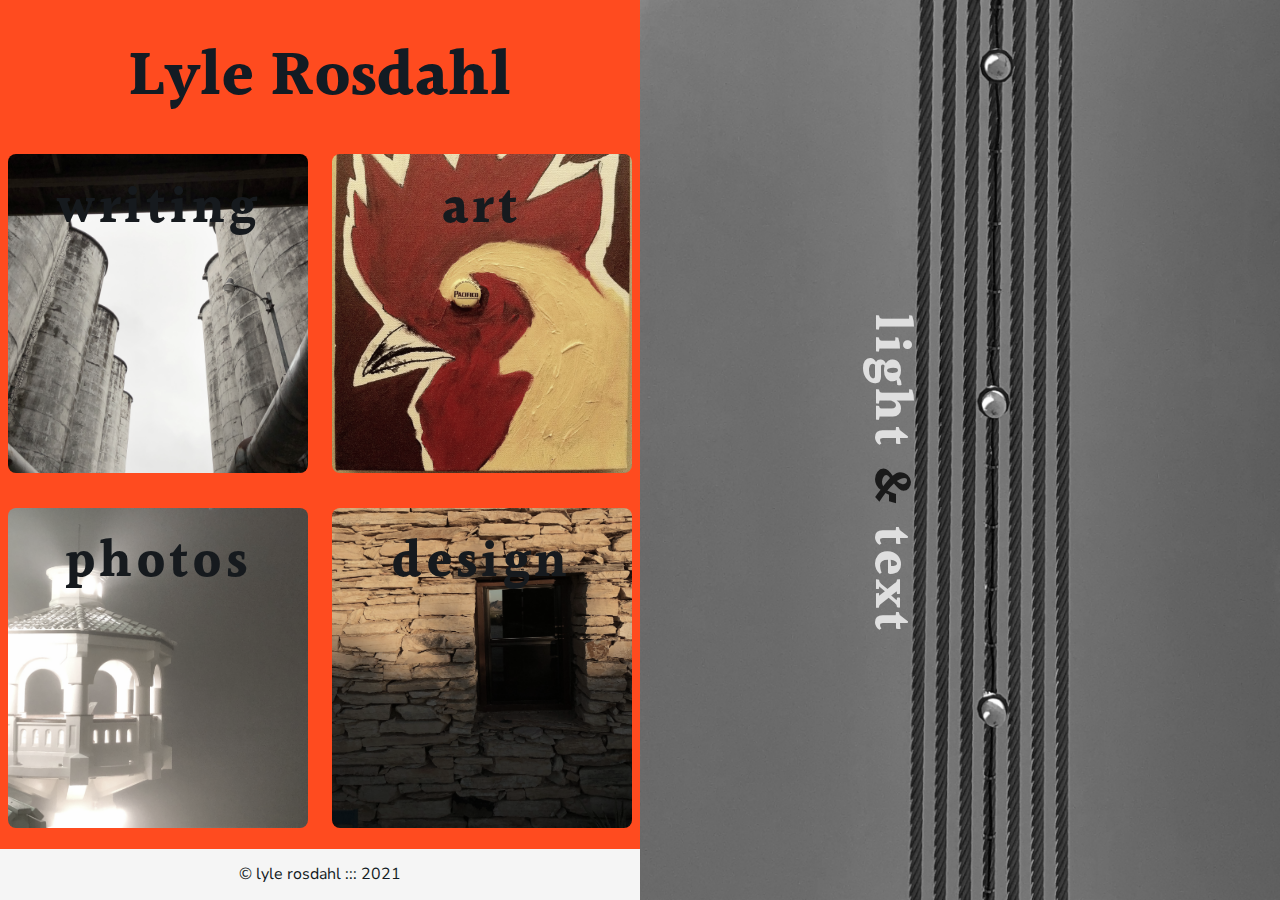
<file: index.html>
<!DOCTYPE html><html lang="en"><head><meta charset="UTF-8"><meta name="viewport" content="width=device-width,initial-scale=1"><meta http-equiv="X-UA-Compatible" content="ie=edge"><link href="https://fonts.googleapis.com/css?family=Halant:400,700|Nunito+Sans:400,700&display=swap" rel="stylesheet"><link rel="stylesheet" href="css/main.css"><title>Lyle Rosdahl :: Miscellanea</title></head><body id="home"><div class="content"><header><h1 class="title">Lyle Rosdahl</h1></header><section class="card" id="writing"><a href="writing.html"><h2>writing</h2></a></section><section class="card" id="art"><a href="art.html"><h2>art</h2></a></section><section class="card" id="photos"><a href="photos.html"><h2>photos</h2></a></section><section class="card" id="design"><a href="design.html"><h2>design</h2></a></section><footer><p>&copy; lyle rosdahl ::: 2021</p></footer></div><div class="image"><h2><span id="light">light</span> & <span id="text">text</span></h2></div><script src="https://code.jquery.com/jquery-3.4.1.min.js" integrity="sha256-CSXorXvZcTkaix6Yvo6HppcZGetbYMGWSFlBw8HfCJo=" crossorigin="anonymous"></script><script src="js/lib/lettering.min.js"></script><script src="js/main.min.js"></script></body></html>
</file>
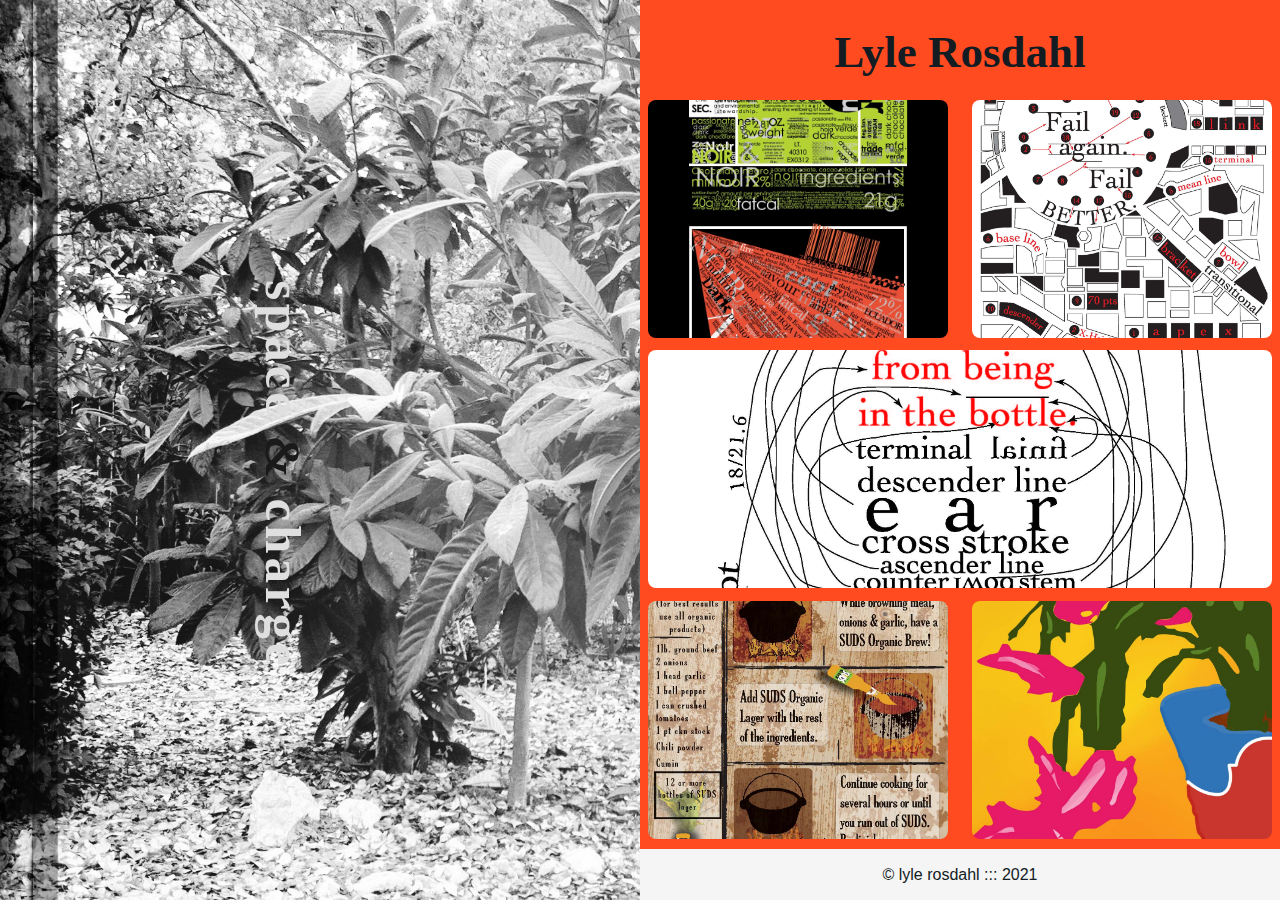
<file: design.html>
<!DOCTYPE html><html lang="en"><head><meta charset="UTF-8"><meta name="viewport" content="width=device-width,initial-scale=1"><meta http-equiv="X-UA-Compatible" content="ie=edge"><title>Design :: LyleRosdahl</title><link rel="stylesheet" href="css/main.css"></head><body id="design"><div class="image"><h2><span id="light">space</span> & <span id="text">charge</span></h2></div><div class="content"><header><a href="index.html"><h1 class="title">Lyle Rosdahl</h1></a></header><a href="img/chocolateNoir.jpg" class="card" id="chocolate" data-lightbox="designs"></a> <a href="img/city.jpg" class="card" id="city" data-lightbox="designs"></a> <a href="img/djini.jpg" class="card" id="djini" data-lightbox="designs"></a> <a href="img/chiliRecipePoster.jpg" class="card" id="chili" data-lightbox="designs"></a> <a href="img/warmWishes.jpg" class="card" id="warm" data-lightbox="designs"></a><footer><p>&copy; lyle rosdahl ::: 2021</p></footer></div><script src="https://code.jquery.com/jquery-3.4.1.min.js" integrity="sha256-CSXorXvZcTkaix6Yvo6HppcZGetbYMGWSFlBw8HfCJo=" crossorigin="anonymous"></script><script src="js/lib/lightbox.min.js"></script><script>lightbox.option({
            'wrapAround': true
        });</script><script src="js/main.min.js"></script></body></html>
</file>
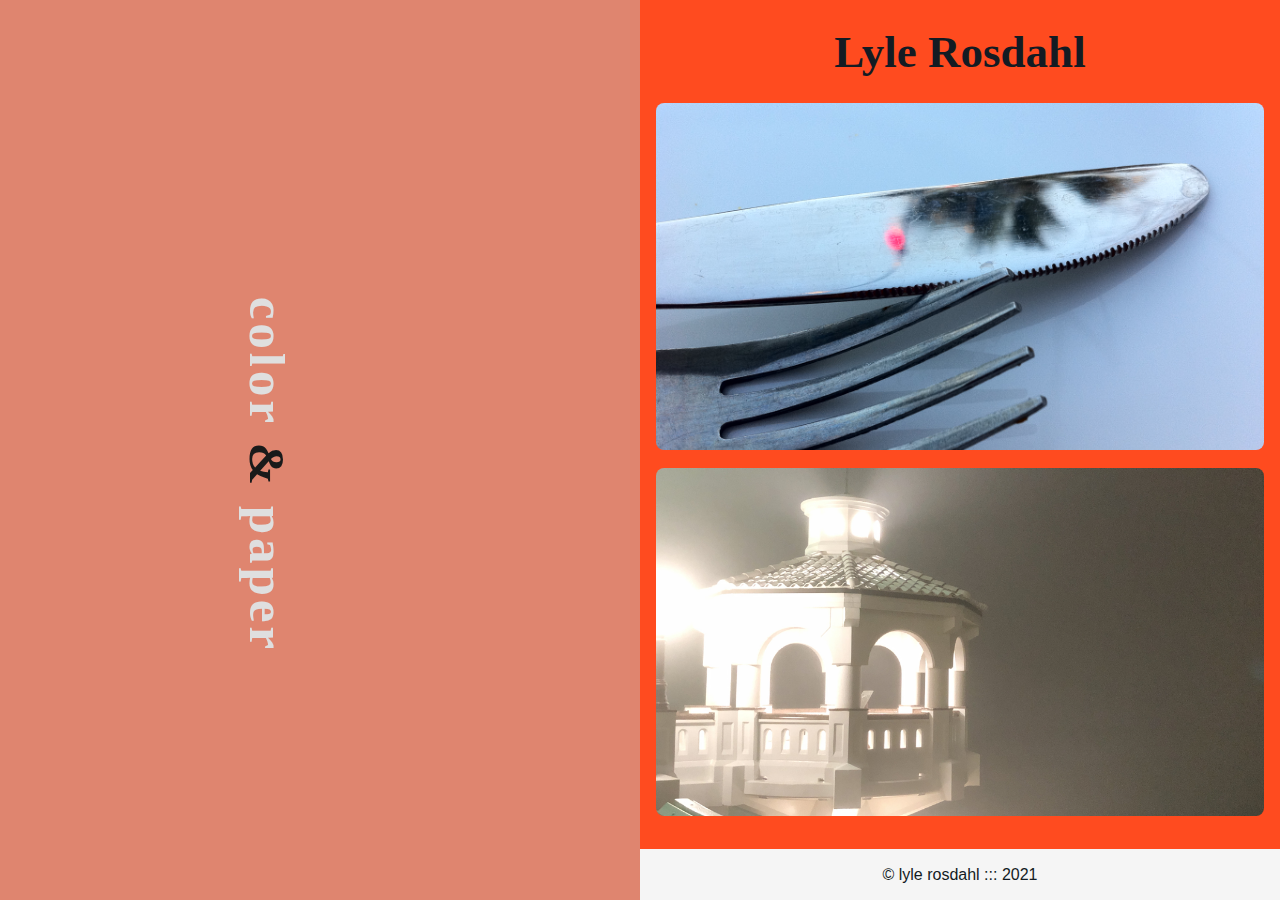
<file: photos.html>
<!DOCTYPE html><html lang="en"><head><meta charset="UTF-8"><meta name="viewport" content="width=device-width,initial-scale=1"><meta http-equiv="X-UA-Compatible" content="ie=edge"><title>Photos :: LyleRosdahl</title><link rel="stylesheet" href="css/main.css"></head><body id="photos"><div id="video-wrapper" class="image"><div id="bgndVideo" class="player" data-property="{ videoURL:'https://youtu.be/G8m9U-BuLnY', }"><h2><span id="light">color</span> & <span id="text">paper</span></h2></div><div class="color-overlay"></div></div><div class="content"><header><a href="index.html"><h1 class="title">Lyle Rosdahl</h1></a></header><a href="img/evening.jpg" class="card" id="evening" data-lightbox="photos"></a> <a href="img/light.jpeg" class="card" id="light" data-lightbox="photos"></a> <a href="img/alley.jpeg" class="noshow" data-lightbox="photos"></a> <a href="img/bemused.jpg" class="noshow" data-lightbox="photos"></a> <a href="img/bird.jpg" class="noshow" data-lightbox="photos"></a> <a href="img/birdHouse.jpg" class="noshow" data-lightbox="photos"></a> <a href="img/blur.jpg" class="noshow" data-lightbox="photos"></a> <a href="img/cable.jpeg" class="noshow" data-lightbox="photos"></a> <a href="img/ceilingFan.jpg" class="noshow" data-lightbox="photos"></a> <a href="img/chainLink.jpg" class="noshow" data-lightbox="photos"></a> <a href="img/chicharra.jpg" class="noshow" data-lightbox="photos"></a> <a href="img/claw.jpg" class="noshow" data-lightbox="photos"></a> <a href="img/cloggers.jpg" class="noshow" data-lightbox="photos"></a> <a href="img/clouds.jpg" class="noshow" data-lightbox="photos"></a> <a href="img/crust.jpg" class="noshow" data-lightbox="photos"></a> <a href="img/deadChicken.jpg" class="noshow" data-lightbox="photos"></a> <a href="img/deadEnd.jpg" class="noshow" data-lightbox="photos"></a> <a href="img/design.jpeg" class="noshow" data-lightbox="photos"></a> <a href="img/desk.jpg" class="noshow" data-lightbox="photos"></a> <a href="img/doors.jpg" class="noshow" data-lightbox="photos"></a> <a href="img/eveningSky.jpg" class="noshow" data-lightbox="photos"></a> <a href="img/exPrez.jpg" class="noshow" data-lightbox="photos"></a> <a href="img/fanInTriplicate.jpg" class="noshow" data-lightbox="photos"></a> <a href="img/ganesha.jpg" class="noshow" data-lightbox="photos"></a> <a href="img/ghostSunflowers.jpg" class="noshow" data-lightbox="photos"></a> <a href="img/highWindows.jpg" class="noshow" data-lightbox="photos"></a> <a href="img/library.jpg" class="noshow" data-lightbox="photos"></a> <a href="img/metalTree.jpg" class="noshow" data-lightbox="photos"></a> <a href="img/mimosa.jpg" class="noshow" data-lightbox="photos"></a> <a href="img/monolith.jpg" class="noshow" data-lightbox="photos"></a> <a href="img/petShop.jpg" class="noshow" data-lightbox="photos"></a> <a href="img/poleKey.jpg" class="noshow" data-lightbox="photos"></a> <a href="img/redWater.jpg" class="noshow" data-lightbox="photos"></a> <a href="img/seasky.jpg" class="noshow" data-lightbox="photos"></a> <a href="img/siding.jpg" class="noshow" data-lightbox="photos"></a> <a href="img/silos.jpeg" class="noshow" data-lightbox="photos"></a> <a href="img/subway.jpg" class="noshow" data-lightbox="photos"></a> <a href="img/subway2.jpg" class="noshow" data-lightbox="photos"></a> <a href="img/sunflower.jpg" class="noshow" data-lightbox="photos"></a> <a href="img/tower.jpg" class="noshow" data-lightbox="photos"></a> <a href="img/train.jpg" class="noshow" data-lightbox="photos"></a> <a href="img/yucca.jpg" class="noshow" data-lightbox="photos"></a><footer><p>&copy; lyle rosdahl ::: 2021</p></footer></div><script src="https://code.jquery.com/jquery-3.4.1.min.js" integrity="sha256-CSXorXvZcTkaix6Yvo6HppcZGetbYMGWSFlBw8HfCJo=" crossorigin="anonymous"></script><script src="js/lib/lightbox.min.js"></script><script>lightbox.option({
            'wrapAround': true
        });</script><script src="js/lib/jquery.mb.YTPlayer.min.js"></script><script src="js/main.min.js"></script></body></html>
</file>
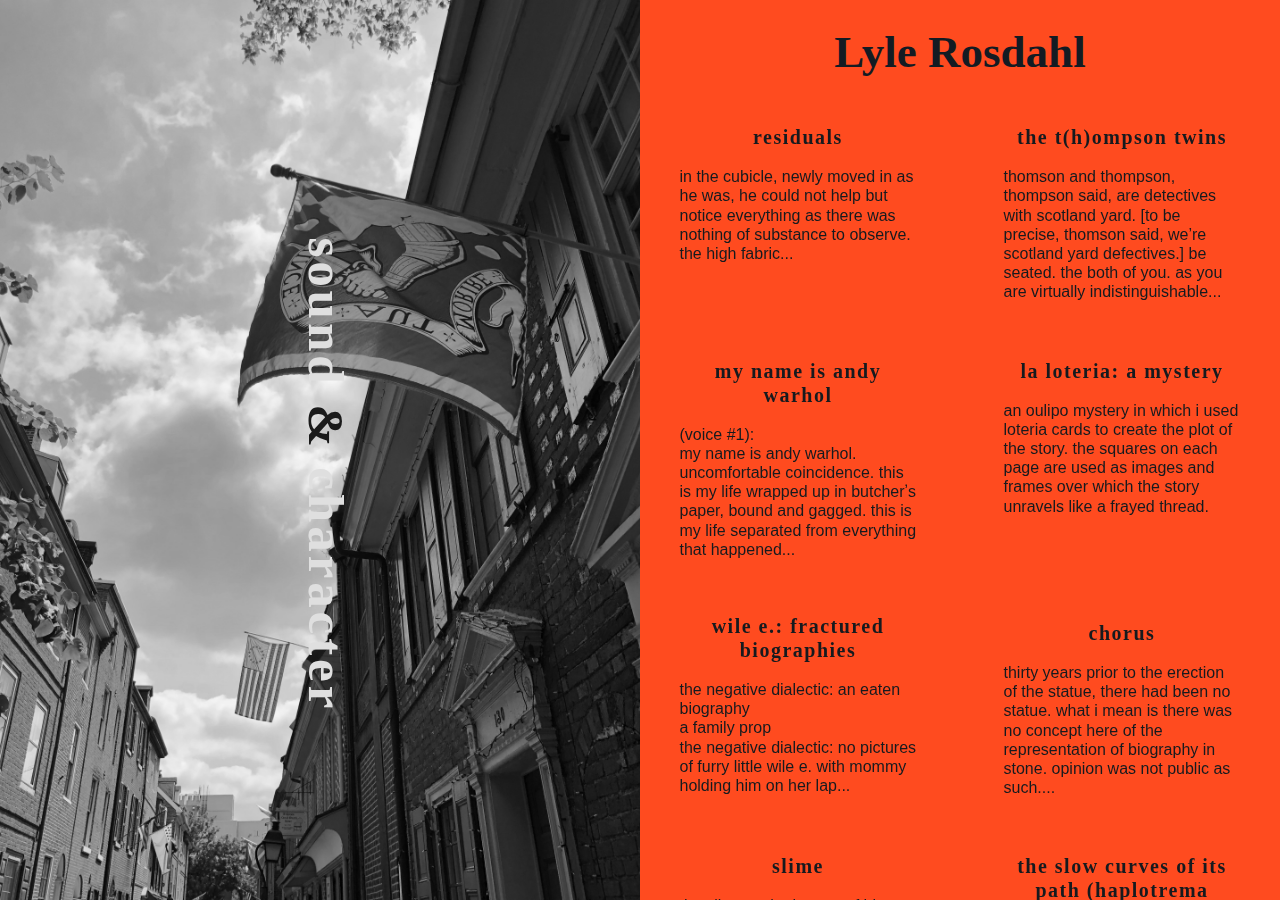
<file: writing.html>
<!DOCTYPE html><html lang="en"><head><meta charset="UTF-8"><meta name="viewport" content="width=device-width,initial-scale=1"><meta http-equiv="X-UA-Compatible" content="ie=edge"><title>Writing :: LyleRosdahl</title><link rel="stylesheet" href="css/main.css"></head><body id="writing"><div class="image"><h2><span id="light">sound</span> & <span id="text">character</span></h2></div><div class="content"><header><a href="index.html"><h1 class="title">Lyle Rosdahl</h1></a></header><section class="card" id="residuals"><a href="http://www.frenchandmichigan.com/reading/residuals" target="_blank"><h2>residuals</h2><p>in the cubicle, newly moved in as he was, he could not help but notice everything as	there was nothing of substance to observe. the high fabric...</p></a></section><section class="card" id="twins"><a href="writing/the_thom(p)son_twins.pdf" target="_blank"><h2>the t(h)ompson twins</h2><p>thomson and thompson, thompson said, are detectives with scotland yard. [to be precise, thomson said, we’re scotland yard defectives.] be seated. the both of you. as you are virtually indistinguishable...</p></a></section><section class="card" id="warhol"><a href="writing/my_name_is_andy_warhol.pdf" target="_blank"><h2>my name is andy warhol</h2><p>(voice #1):<br>my name is andy warhol. uncomfortable coincidence. this is my life wrapped up in butcherʼs paper, bound and gagged. this is my life separated from everything that happened...</p></a></section><section class="card" id="loteria"><a href="writing/loteria_mystery.pdf" target="_blank"><h2>la loteria: a mystery</h2><p>an oulipo mystery in which i used loteria cards to create the plot of the story. the squares on each page are used as images and frames over which the story unravels like a frayed thread.</p></a></section><section class="card" id="fractured"><a href="writing/wile_e_fractured_biographies.pdf" target="_blank"><h2>wile e.: fractured biographies</h2><p>the negative dialectic: an eaten biography<br>a family prop<br>the negative dialectic: no pictures of furry little wile e. with mommy holding him on her lap...</p></a></section><section class="card" id="chorus"><!--<a href="http://www.leafscape.org/press1/v4n3/rosdahl.html" target="_blank">--><h2>chorus</h2><p>thirty years prior to the erection of the statue, there had been no statue. what i mean is there was no concept here of the representation of biography in stone. opinion was not public as such....</p><!--</a>--></section><section class="card" id="slime"><a href="http://espressostories.com/story.php?story=3949" target="_blank"><h2>slime</h2><p>the slime at the bottom of his coffee cup turned out to be his very soul.</p></a></section><section class="card" id="curves"><a href="http://www.leafscape.org/press1/v4n1/rosdahl.html" target="_blank"><h2>the slow curves of its path <i>(haplotrema concavum)</i></h2><p>the snail had been moving along the garden wall for over an hour. since she started watching it. she found the smooth, slow curves of its path soothing. she watched the way that the trail gradually dried up, so slowly that you couldn’t see it finally dry...</p></a></section><footer><p>&copy; lyle rosdahl ::: 2021</p></footer></div></body></html>
</file>
<file: css/main.css>
html,body,div,span,applet,object,iframe,h1,h2,h3,h4,h5,h6,p,blockquote,pre,a,abbr,acronym,address,big,cite,code,del,dfn,em,img,ins,kbd,q,s,samp,small,strike,strong,sub,sup,tt,var,b,u,i,center,dl,dt,dd,ol,ul,li,fieldset,form,label,legend,table,caption,tbody,tfoot,thead,tr,th,td,article,aside,canvas,details,embed,figure,figcaption,footer,header,hgroup,menu,nav,output,ruby,section,summary,time,mark,audio,video{margin:0;padding:0;border:0;font:inherit;font-size:100%;vertical-align:baseline}article,aside,details,figcaption,figure,footer,header,hgroup,menu,nav,section{display:block}body{line-height:0}ol,ul{list-style:none}blockquote,q{quotes:none}blockquote:before,blockquote:after,q:before,q:after{content:'';content:none}table{border-collapse:collapse;border-spacing:0}html{color:#131B23;font-size:16px}body{background-color:#ff4b1f;font-family:'Nunito Sans', sans-serif}h1,h2,h3,h4,h5,h6{font-family:'Halant', serif;font-weight:700;margin:.5rem 0;padding:.5rem 0;text-align:center}h1{font-size:10vw;padding-top:.5em}h2{font-size:4.5vw;letter-spacing:.15ch;padding-bottom:.5em}p{font-size:inherit}a{text-decoration:none;color:#131B23;transition:all 0.5s ease}header>a{height:100%;width:100%}a:hover{color:#C9F51E}.image{display:none}.content{align-items:center;display:flex;flex-direction:column;height:100vh}header,section,footer{line-height:1.2}header,footer{align-items:center;display:flex;flex-direction:column;width:100%}header{flex:2}footer{background-color:whitesmoke;flex:1;padding:1rem 0}section{background-position:bottom;background-repeat:no-repeat;background-size:cover;display:flex;-webkit-filter:grayscale(50%);filter:grayscale(50%);flex:4 1 auto;justify-content:center}.card{border-radius:.5rem;padding-top:.5rem;width:100%}.image span{color:#E7DFC6}.card a{height:100%;width:100%}.noshow{display:none}#home section#writing{background-image:url("../img/silos.jpeg")}#home section#art{background-image:url("../img/rooster.jpg")}#home section#photos{background-image:url("../img/light.jpeg")}#home section#design{background-image:url("../img/design.jpeg")}#writing section{width:75%}#writing section p{display:none}#writing footer{margin-top:.5rem}body#art .card,body#photos .card,body#design .card{height:100%}body#art a#meanwhile{background:center/cover no-repeat url(../img/meanwhile.jpg)}body#art a#fortune-cookie{background:center/cover no-repeat url(../img/fortuneCookie.jpg)}body#art a#rooster{background:center/cover no-repeat url(../img/rooster.jpg)}body#art a#eyes{background:center/cover no-repeat url(../img/eyes.jpg)}body#art a#inky-eyes{background:center/cover no-repeat url(../img/inkyEyes.jpg)}body#photos a#evening{background:center/cover no-repeat url(../img/evening.jpg)}body#photos a#light{background:center/cover no-repeat url(../img/light.jpeg)}body#photos .video-wrapper{display:none}body#design a#chocolate{background:center/cover no-repeat url(../img/chocolateNoir.jpg)}body#design a#city{background:center/cover no-repeat url(../img/city.jpg)}body#design a#djini{background:center/cover no-repeat url(../img/djini.jpg)}body#design a#chili{background:center/cover no-repeat url(../img/chiliRecipePoster.jpg)}body#design a#warm{background:center/cover no-repeat url(../img/warmWishes.jpg)}@media (min-height: 600px){h2{font-size:7.5vw}}@media (min-height: 600px) and (min-width: 1000px){body{display:flex}body>div{width:50vw}h1{font-size:5vh}h2{font-size:4vw}.content{display:grid;grid-gap:.5rem}header{grid-area:header}section{height:90%;display:flex;flex-direction:column;margin:0 auto}.card:hover{box-shadow:4px 4px 18px 1px #000}footer{align-self:end;grid-area:footer}.image{background-size:cover;display:block;-webkit-filter:grayscale(100%);filter:grayscale(100%)}.image h2{transform:rotate(90deg);left:5rem;position:absolute;top:50vh}body#home h1{font-size:5vw}body#home .image{background-image:url("../img/cable.jpeg")}body#home .content{grid-template-areas:"header header" "writing art" "photos design" "footer footer";grid-template-columns:repeat(2, minmax(10px, 1fr));grid-template-rows:2fr repeat(2, 10fr) 1fr}body#home section{width:95%}body#home #writing{grid-area:writing}body#home #art{grid-area:art}body#home #photos{grid-area:photos}body#home #design{grid-area:design}body#writing .image{background:center/cover no-repeat url(../img/alley.jpeg)}body#writing .content{grid-template-areas:"header header" "residuals twins" "warhol loteria" "fractured chorus" "slime curves" "footer footer";grid-template-columns:repeat(2, minmax(10px, 1fr));grid-template-rows:10% repeat(4, 2fr) 1fr;overflow:auto}body#writing section{padding:1rem}body#writing .content h2{font-size:1.25rem}body#writing .content p{display:block}body#writing #residuals{grid-area:residuals}body#writing #twins{grid-area:twins}body#writing #warhol{grid-area:warhol}body#writing #loteria{grid-area:loteria}body#writing #fractured{grid-area:fractured}body#writing #chorus{grid-area:chorus}body#writing #slime{grid-area:slime}body#writing #curves{grid-area:curves}body#art .card,body#photos .card,body#design .card{height:95%;margin:0 auto;width:95%}body#art .image{background:center/cover no-repeat url(../img/chainLink.jpg)}body#art .content{grid-template-areas:"header header" "meanwhile fortune-cookie" "eyes rooster" "eyes inky-eyes" "footer footer";grid-template-columns:repeat(2, 1fr);grid-template-rows:10% repeat(3, 5fr) 1fr;overflow:auto}body#art section{width:95%}body#art #meanwhile{grid-area:meanwhile}body#art #fortune-cookie{grid-area:fortune-cookie}body#art #rooster{grid-area:rooster}body#art #eyes{grid-area:eyes;height:97.5%}body#art #inky-eyes{grid-area:inky-eyes}body#photos #bgndVideo{background:rgba(255,187,30,0.5);height:100%;width:100%}body#photos .content{grid-template-areas:"header header" "evening evening" "light light" "footer footer";grid-template-columns:repeat(2, 1fr);grid-template-rows:10% repeat(2, 5fr) 1fr;overflow:auto}body#photos section{width:95%}body#photos #evening{grid-area:evening}body#photos #light{grid-area:light}body#design .image{background:center/cover no-repeat url(../img/birdHouse.jpg);background-attachment:fixed;height:100vh}body#design .content{grid-template-areas:"header header" "chocolate city" "djini djini" "chili warm" "footer footer";grid-template-columns:repeat(2, 1fr);grid-template-rows:10% repeat(3, 5fr) 1fr;overflow:auto}body#design section{width:95%}body#design #chocolate{grid-area:chocolate}body#design #city{grid-area:city}body#design #djini{grid-area:djini;width:calc(97.5%)}body#design #chili{grid-area:chili}body#design #warm{grid-area:warm}}body.lb-disable-scrolling{overflow:hidden}.lightboxOverlay{position:absolute;top:0;left:0;z-index:9999;background-color:black;filter:progid:DXImageTransform.Microsoft.Alpha(Opacity=80);opacity:0.8;display:none}.lightbox{position:absolute;left:0;width:100%;z-index:10000;text-align:center;line-height:0;font-weight:normal;outline:none}.lightbox .lb-image{display:block;height:auto;max-width:inherit;max-height:none;border-radius:3px;border:4px solid white}.lightbox a img{border:none}.lb-outerContainer{position:relative;*zoom:1;width:250px;height:250px;margin:0 auto;border-radius:4px;background-color:white}.lb-outerContainer:after{content:"";display:table;clear:both}.lb-loader{position:absolute;top:43%;left:0;height:25%;width:100%;text-align:center;line-height:0}.lb-cancel{display:block;width:32px;height:32px;margin:0 auto;background:url(../img/loading.gif) no-repeat}.lb-nav{position:absolute;top:0;left:0;height:100%;width:100%;z-index:10}.lb-container>.nav{left:0}.lb-nav a{outline:none;background-image:url("[data-uri]")}.lb-prev,.lb-next{height:100%;cursor:pointer;display:block}.lb-nav a.lb-prev{width:34%;left:0;float:left;background:url(../img/prev.png) left 48% no-repeat;filter:progid:DXImageTransform.Microsoft.Alpha(Opacity=0);opacity:0;transition:opacity 0.6s}.lb-nav a.lb-prev:hover{filter:progid:DXImageTransform.Microsoft.Alpha(Opacity=100);opacity:1}.lb-nav a.lb-next{width:64%;right:0;float:right;background:url(../img/next.png) right 48% no-repeat;filter:progid:DXImageTransform.Microsoft.Alpha(Opacity=0);opacity:0;transition:opacity 0.6s}.lb-nav a.lb-next:hover{filter:progid:DXImageTransform.Microsoft.Alpha(Opacity=100);opacity:1}.lb-dataContainer{margin:0 auto;padding-top:5px;*zoom:1;width:100%;border-bottom-left-radius:4px;border-bottom-right-radius:4px}.lb-dataContainer:after{content:"";display:table;clear:both}.lb-data{padding:0 4px;color:#ccc}.lb-data .lb-details{width:85%;float:left;text-align:left;line-height:1.1em}.lb-data .lb-caption{font-size:13px;font-weight:bold;line-height:1em}.lb-data .lb-caption a{color:#4ae}.lb-data .lb-number{display:block;clear:left;padding-bottom:1em;font-size:12px;color:#999999}.lb-data .lb-close{display:block;float:right;width:30px;height:30px;background:url(../img/close.png) top right no-repeat;text-align:right;outline:none;filter:progid:DXImageTransform.Microsoft.Alpha(Opacity=70);opacity:0.7;transition:opacity 0.2s}.lb-data .lb-close:hover{cursor:pointer;filter:progid:DXImageTransform.Microsoft.Alpha(Opacity=100);opacity:1}

/*# sourceMappingURL=[data-uri] */
</file>
